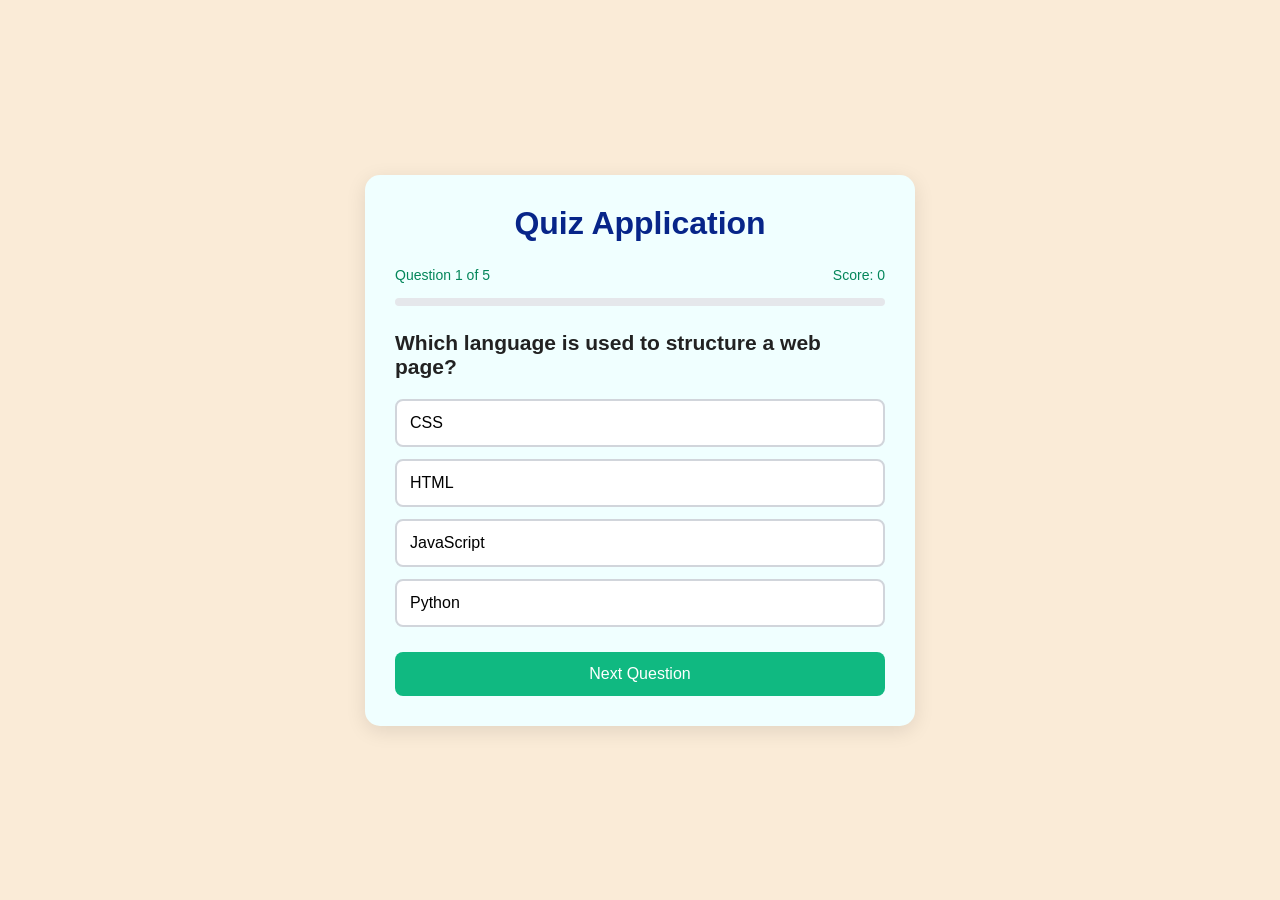
<file: Lab 14/index.html>
<!DOCTYPE html>
<html lang="en">
<head>
    <meta charset="UTF-8">
    <meta name="viewport" content="width=device-width, initial-scale=1.0">
    <title>Quiz Application</title>
    <link rel="stylesheet" href="style.css">
</head>
<body>

    <div class="quiz-container">
        <h1>Quiz Application</h1>

        <div id="quiz">
            <div class="quiz-info">
                <span id="question-number" class="question-number">Question 1 of 5</span>
                <span id="score" class="score">Score: 0</span>
            </div>

            <div class="progress-bar">
                <div id="progress"></div>
            </div>

            <h2 id="question"></h2>

            <div id="answer-buttons"></div>

            <button id="next-btn" disabled>Next Question</button>
        </div>

        <div id="result" class="hide">
            <h2>Quiz Completed!</h2>
            <p id="final-score"></p>
            <p id="message"></p>
            <button id="restart-btn">Restart Quiz</button>
        </div>
    </div>

    <script>
        const questions = [
            {
                question: "Which language is used to structure a web page?",
                answers: [
                    { text: "CSS", correct: false },
                    { text: "HTML", correct: true },
                    { text: "JavaScript", correct: false },
                    { text: "Python", correct: false }
                ]
            },
            {
                question: "Which language is used to style a web page?",
                answers: [
                    { text: "HTML", correct: false },
                    { text: "Java", correct: false },
                    { text: "CSS", correct: true },
                    { text: "SQL", correct: false }
                ]
            },
            {
                question: "Which language makes a web page interactive?",
                answers: [
                    { text: "JavaScript", correct: true },
                    { text: "HTML", correct: false },
                    { text: "CSS", correct: false },
                    { text: "XML", correct: false }
                ]
            },
            {
                question: "Which HTML tag creates a hyperlink?",
                answers: [
                    { text: "<img>", correct: false },
                    { text: "<p>", correct: false },
                    { text: "<a>", correct: true },
                    { text: "<h1>", correct: false }
                ]
            },
            {
                question: "Which symbol creates a single-line JavaScript comment?",
                answers: [
                    { text: "<!-- -->", correct: false },
                    { text: "//", correct: true },
                    { text: "##", correct: false },
                    { text: "**", correct: false }
                ]
            }
        ];

        const questionElement = document.getElementById("question");
        const answerButtons = document.getElementById("answer-buttons");
        const nextButton = document.getElementById("next-btn");
        const questionNumber = document.getElementById("question-number");
        const scoreElement = document.getElementById("score");
        const progress = document.getElementById("progress");
        const quizElement = document.getElementById("quiz");
        const resultElement = document.getElementById("result");
        const finalScore = document.getElementById("final-score");
        const message = document.getElementById("message");
        const restartButton = document.getElementById("restart-btn");

        let currentQuestionIndex = 0;
        let score = 0;

        function startQuiz() {
            currentQuestionIndex = 0;
            score = 0;

            quizElement.classList.remove("hide");
            resultElement.classList.add("hide");

            showQuestion();
        }

        function showQuestion() {
            resetState();

            const currentQuestion = questions[currentQuestionIndex];

            questionNumber.textContent =
                `Question ${currentQuestionIndex + 1} of ${questions.length}`;

            scoreElement.textContent = `Score: ${score}`;

            progress.style.width =
                `${(currentQuestionIndex / questions.length) * 100}%`;

            questionElement.textContent = currentQuestion.question;

            currentQuestion.answers.forEach(answer => {
                const button = document.createElement("button");

                button.textContent = answer.text;
                button.classList.add("answer-btn");

                button.addEventListener("click", () => {
                    selectAnswer(button, answer.correct);
                });

                answerButtons.appendChild(button);
            });
        }

        function resetState() {
            nextButton.disabled = true;
            answerButtons.innerHTML = "";
        }

        function selectAnswer(selectedButton, isCorrect) {
            const buttons = answerButtons.querySelectorAll("button");

            buttons.forEach(button => {
                button.disabled = true;
            });

            if (isCorrect) {
                selectedButton.classList.add("correct");
                score++;
                scoreElement.textContent = `Score: ${score}`;
            } else {
                selectedButton.classList.add("wrong");

                const correctIndex =
                    questions[currentQuestionIndex].answers.findIndex(
                        answer => answer.correct
                    );

                buttons[correctIndex].classList.add("correct");
            }

            nextButton.disabled = false;
        }

        function showResult() {
            quizElement.classList.add("hide");
            resultElement.classList.remove("hide");

            finalScore.textContent =
                `Your Score: ${score} / ${questions.length}`;

            const percentage = (score / questions.length) * 100;

            if (percentage === 100) {
                message.textContent =
                    "Excellent! You got all answers correct!";
            } else if (percentage >= 60) {
                message.textContent = "Good job! Keep learning!";
            } else {
                message.textContent =
                    "Keep practicing. You can do better!";
            }

            progress.style.width = "100%";
        }

        nextButton.addEventListener("click", () => {
            currentQuestionIndex++;

            if (currentQuestionIndex < questions.length) {
                showQuestion();
            } else {
                showResult();
            }
        });

        restartButton.addEventListener("click", startQuiz);

        startQuiz();
    </script>

</body>
</html>
</file>
<file: Lab 14/style.css>
* {
    margin: 0;
    padding: 0;
    box-sizing: border-box;
}

body {
    font-family: Arial, sans-serif;
    background: antiquewhite;
    min-height: 100vh;
    display: flex;
    justify-content: center;
    align-items: center;
    padding: 20px;
}

.quiz-container {
    background:azure;
    width: 100%;
    max-width: 550px;
    padding: 30px;
    border-radius: 15px;
    box-shadow: 0 5px 20px rgba(0, 0, 0, 0.1);
}

h1 {
    text-align: center;
    color: #072589;
    margin-bottom: 25px;
}

.quiz-info {
    display: flex;
    justify-content: space-between;
    margin-bottom: 15px;
    color: #555;
    font-size: 14px;
}
.question-number,.score{
    color:#03865a;
}

.progress-bar {
    height: 8px;
    background: #e5e7eb;
    border-radius: 10px;
    margin-bottom: 25px;
    overflow: hidden;
}

#progress {
    height: 100%;
    width: 0%;
    background: #03865a;
    transition: width 0.3s;
}

h2 {
    font-size: 21px;
    color: #222;
    margin-bottom: 20px;
}

#answer-buttons {
    display: flex;
    flex-direction: column;
    gap: 12px;
}

.answer-btn {
    width: 100%;
    padding: 13px;
    text-align: left;
    font-size: 16px;
    background: white;
    border: 2px solid #d1d5db;
    border-radius: 8px;
    cursor: pointer;
}

.answer-btn:hover:not(:disabled) {
    background:#9ddcc7;
    border-color:#10b981;
}

.answer-btn:disabled {
    cursor: default;
}

.correct {
    background: #d1fae5;
    border-color: #10b981;
}

.wrong {
    background: #fee2e2;
    border-color: #ef4444;
}

#next-btn,
#restart-btn {
    width: 100%;
    margin-top: 25px;
    padding: 13px;
    background: #04744f;
    color: white;
    border: none;
    border-radius: 8px;
    font-size: 16px;
    cursor: pointer;
}

#next-btn:disabled {
    background: #10b981;
    cursor: not-allowed;
}

#result {
    text-align: center;
}

#result p {
    margin-top: 15px;
    font-size: 18px;
    color: #444;
}

.hide {
    display: none;
}

@media (max-width: 480px) {
    .quiz-container {
        padding: 20px;
    }

    h1 {
        font-size: 25px;
    }

    h2 {
        font-size: 19px;
    }
}
</file>
